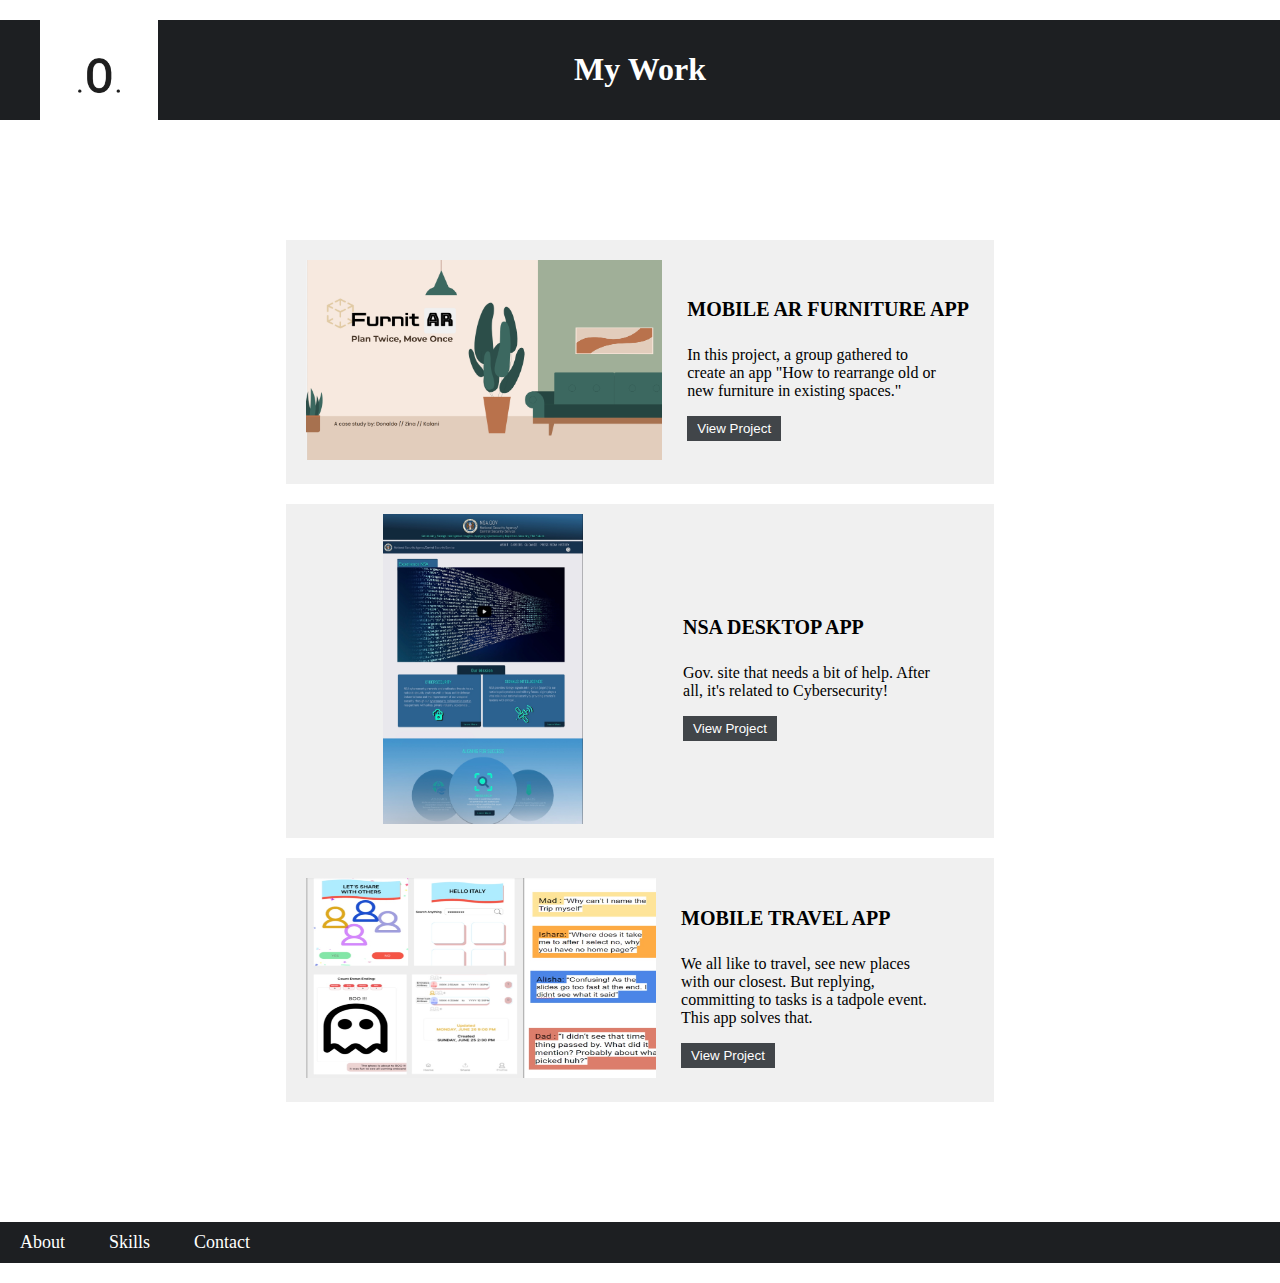
<file: index.html>
<!DOCTYPE html>
<html>
<head>
<link rel="stylesheet" type="text/css" href="css/style.css">
</head>
<body>
<div class="header">
<h1>My Work</h1>
<header class="header-logo"> 
<img src="images/K - LOGO - PORTFOLIO BOARD-2.png" height="111" >
</header>
</div>
<section>

<div class="container">
<div class="myDiv">
<div class="projectImage"><img src="images/casestudyARfurniture.png" alt="IMG_4353" height="200" ></div>
<div class="text">
<h2>MOBILE AR FURNITURE APP</h2>
<p>In this project, a group gathered to create an app "How to rearrange old or new furniture in existing spaces."</p>
<button>View Project</button>
</div></div>
<div class="myDiv">
<div class="projectImagensa"><img src="images/case study - NSA.jpg" alt="IMG_4353" height="310" width="200"></div>
<div class="text">
<h2>NSA DESKTOP APP</h2>
<p>Gov. site that needs a bit of help. After all, it's related to Cybersecurity!</p>
<button>View Project</button>
</div></div>
<div class="myDiv">
<div class="projectImage"><img src="images/case study - Thumbs up.jpg" alt="IMG_4353" height="200" width="350" ></div>
<div class="text">
<h2>MOBILE TRAVEL APP</h2>
<p>We all like to travel, see new places with our closest. But replying, committing to tasks is a tadpole event. This app solves that.</p>
<button>View Project</button>
</div></div>
</div>
</section>
</body>


<div class="menu">
<a href="#">About</a>
<a href="myskills.html">Skills</a>
<a href="#">Contact</a>
</div>


</body>
</html>
</file>
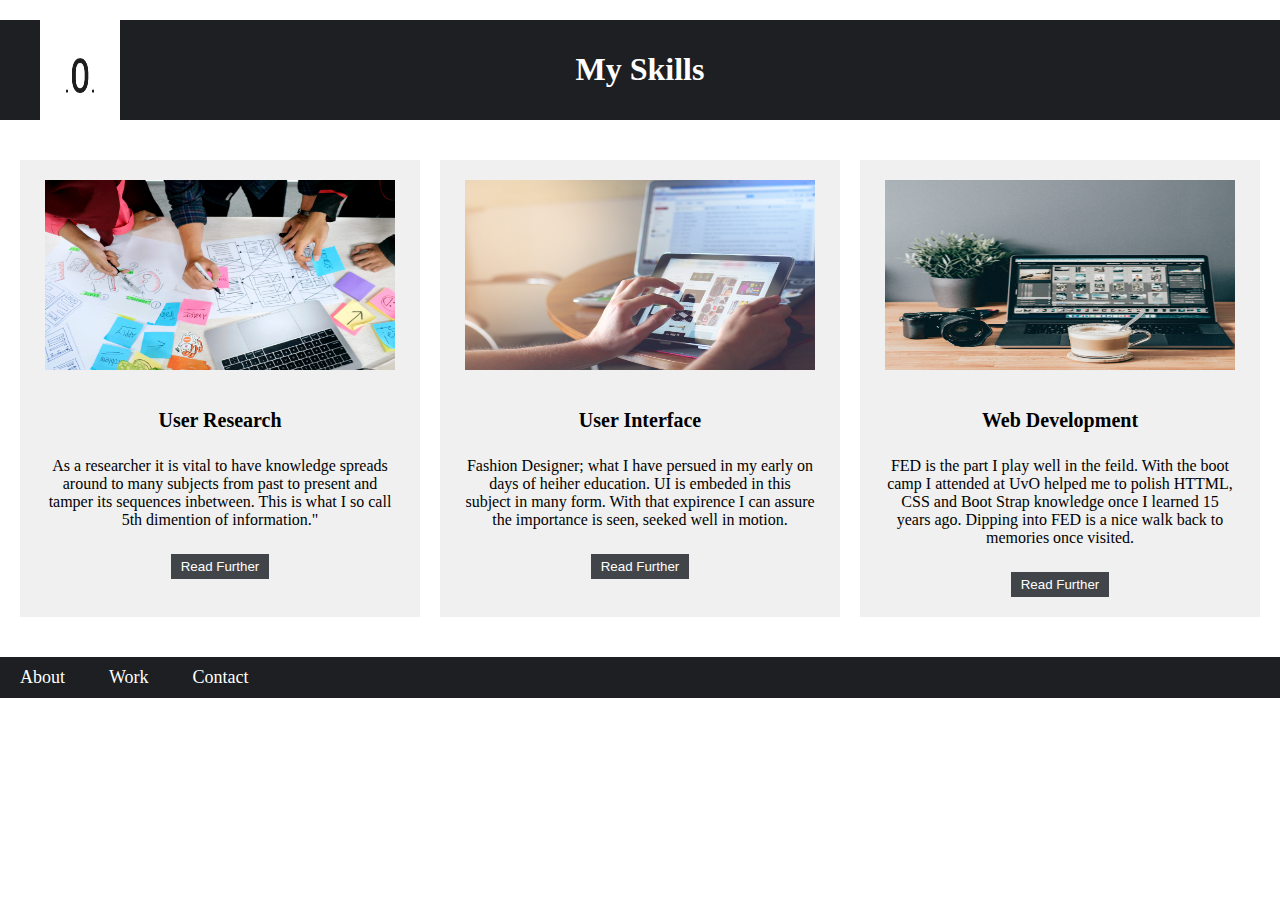
<file: My Skills/html/index.html>
<!DOCTYPE html>
<html>
<head>
<link rel="stylesheet" type="text/css" href="style.css">
</head>
<body>
<div class="header">
<h1>My Skills</h1>
<img src="images/K - LOGO - PORTFOLIO BOARD-2.png" alt="Logo" class="header-logo" height="111" >
</div>


<div class="container">
<div class="myDiv">
<img src="images/User Research.jpg" alt="IMG_4353" height="190" width="350px">
<h2>User Research</h2>
<p>As a researcher it is vital to have knowledge spreads around to many subjects from past to present and tamper its sequences inbetween. This is what I so call 5th dimention of information."</p>
<button>Read Further</button>
</div>
<div class="myDiv">
<img src="images/User Interface Design.jpg" alt="IMG_4353" height="190" width="350px">
<h2>User Interface</h2>
<p>Fashion Designer; what I have persued in my early on days of heiher education. UI is embeded in this subject in many form. With that expirence I can assure the importance is seen, seeked well in motion.</p>
<button>Read Further</button>
</div>
<div class="myDiv">
<img src="images/Web Development.jpg" alt="IMG_4353" height="190" width="350px">
<h2>Web Development</h2>
<p>FED is the part I play well in the feild. With the boot camp I attended at UvO helped me to polish HTTML, CSS and Boot Strap knowledge once I learned 15 years ago. Dipping into FED is a nice walk back to memories once visited.</p>
<button>Read Further</button>
</div>
</div>


<div class="menu">
<a href="#">About</a>
<a href="#">Work</a>
<a href="#">Contact</a>
</div>


</body>
</html>
</file>
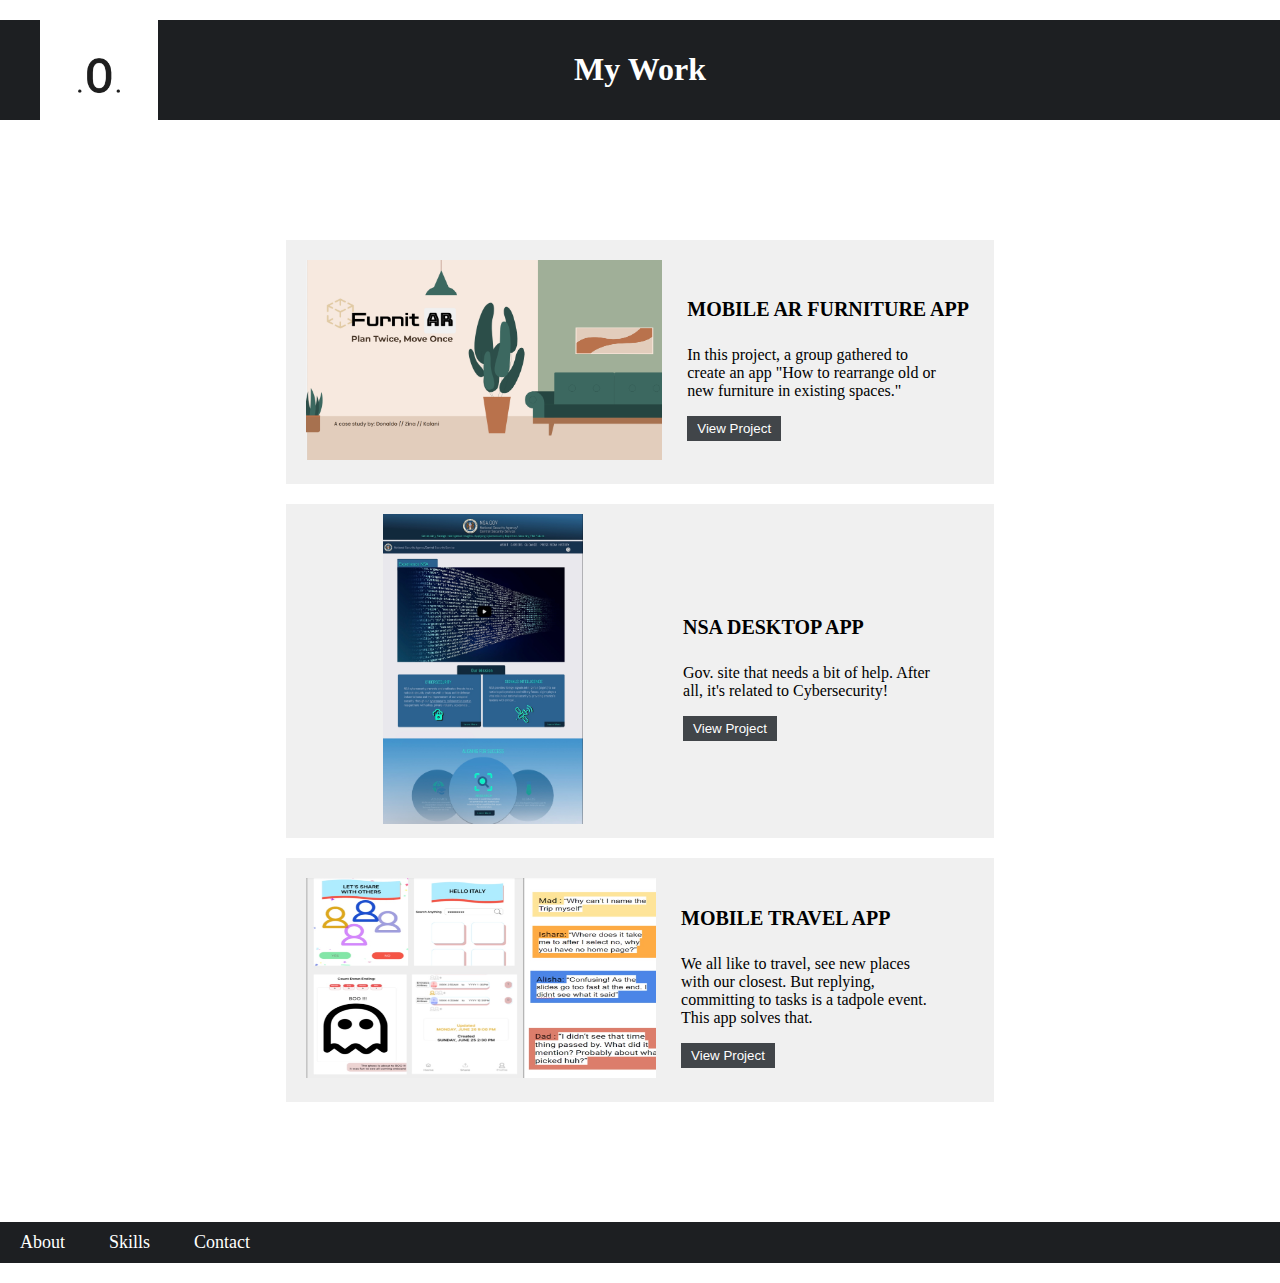
<file: My Work/html/index.html>
<!DOCTYPE html>
<html>
<head>
<link rel="stylesheet" type="text/css" href="css/style.css">
</head>
<body>
<div class="header">
<h1>My Work</h1>
<header class="header-logo"> 
<img src="images/K - LOGO - PORTFOLIO BOARD-2.png" height="111" >
</header>
</div>
<section>

<div class="container">
<div class="myDiv">
<div class="projectImage"><img src="images/casestudyARfurniture.png" alt="IMG_4353" height="200" ></div>
<div class="text">
<h2>MOBILE AR FURNITURE APP</h2>
<p>In this project, a group gathered to create an app "How to rearrange old or new furniture in existing spaces."</p>
<button>View Project</button>
</div></div>
<div class="myDiv">
<div class="projectImagensa"><img src="images/case study - NSA.jpg" alt="IMG_4353" height="310" width="200"></div>
<div class="text">
<h2>NSA DESKTOP APP</h2>
<p>Gov. site that needs a bit of help. After all, it's related to Cybersecurity!</p>
<button>View Project</button>
</div></div>
<div class="myDiv">
<div class="projectImage"><img src="images/case study - Thumbs up.jpg" alt="IMG_4353" height="200" width="350" ></div>
<div class="text">
<h2>MOBILE TRAVEL APP</h2>
<p>We all like to travel, see new places with our closest. But replying, committing to tasks is a tadpole event. This app solves that.</p>
<button>View Project</button>
</div></div>
</div>
</section>
</body>


<div class="menu">
<a href="#">About</a>
<a href="#">Skills</a>
<a href="#">Contact</a>
</div>


</body>
</html>
</file>
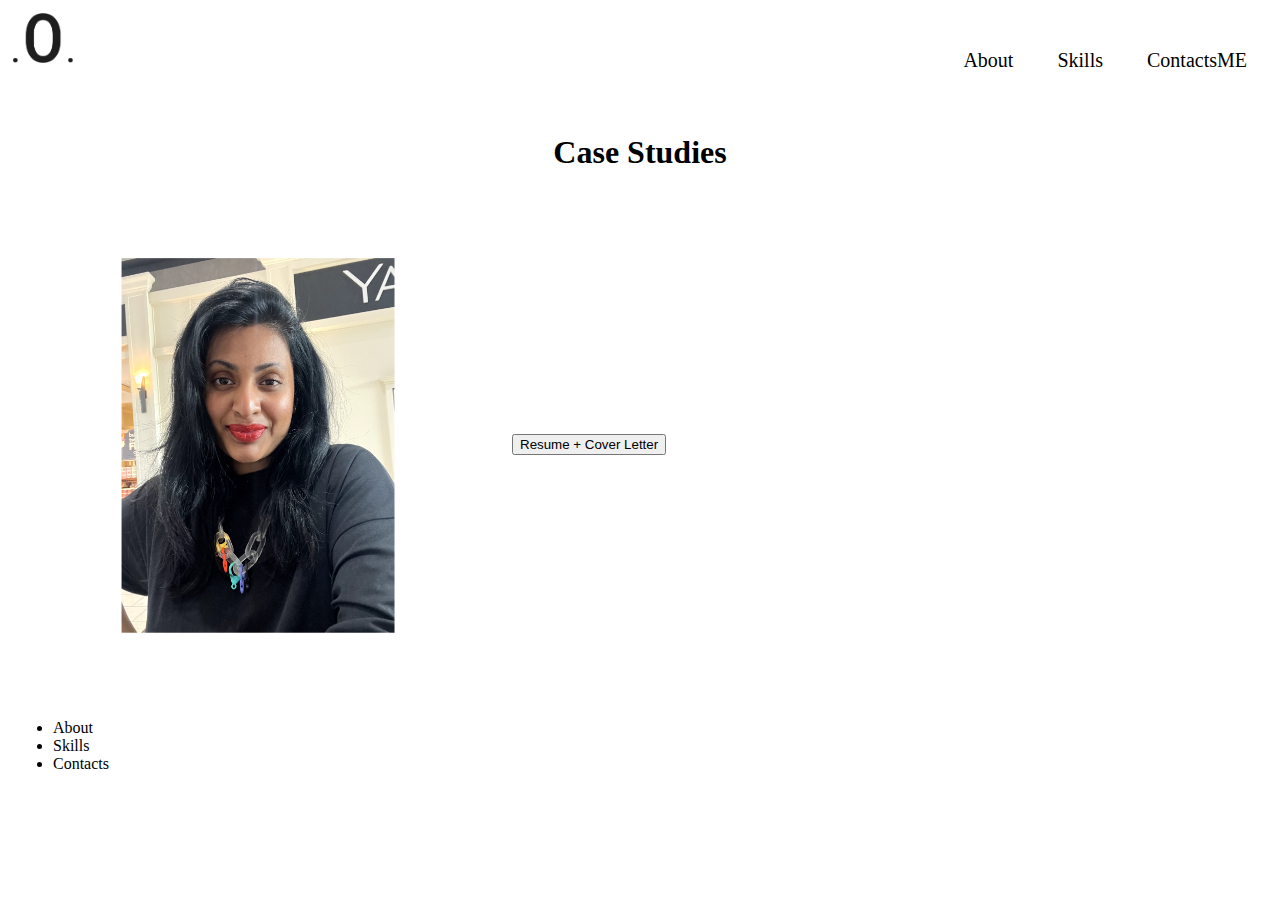
<file: 17 Module SUB/hw-17-sub/HOMEWORK 17/code/UX_UI_HW_17/index.html>
<!DOCTYPE html> 
<html>
    <head>
        <link rel="stylesheet" type="text/css" href="css/style.css">

      </head>
<head>
    <title>UX_UI_HW_17</title>
</head>


<body>
    <header class="nav">
        <div class="inline-block">
            <div class="logo">
                <img src="images/KalaniLogo.png" height="50">
            </div>
        </div>
       
        <nav class="inline-block">
            <ul>
                <li>About</li>
                <li>Skills</li>
                <li>ContactsME</li>
              </ul>   
        </nav>
    </header>
<section1>
    <h1>Case Studies</h1>
</section1>

        <section2 class="heroimg">
     
            <div class="images">
            <img src="images/K - PHOTO-PORTFOLIO .png"width="400" height="505" style="vertical-align:middle;margin:0px 50px">
       <button>Resume + Cover Letter</button>

        </div>
        </section2>
    
        <footer class="navFooter"> 
            <div class="inline-block">
            </div>

            <nav1 class="inline-block">
                <ul>
                    <li>About</li>
                    <li>Skills</li>
                    <li>Contacts</li>
                  </ul>   
            </nav1>
           </footer>


</body>
</html>
</file>
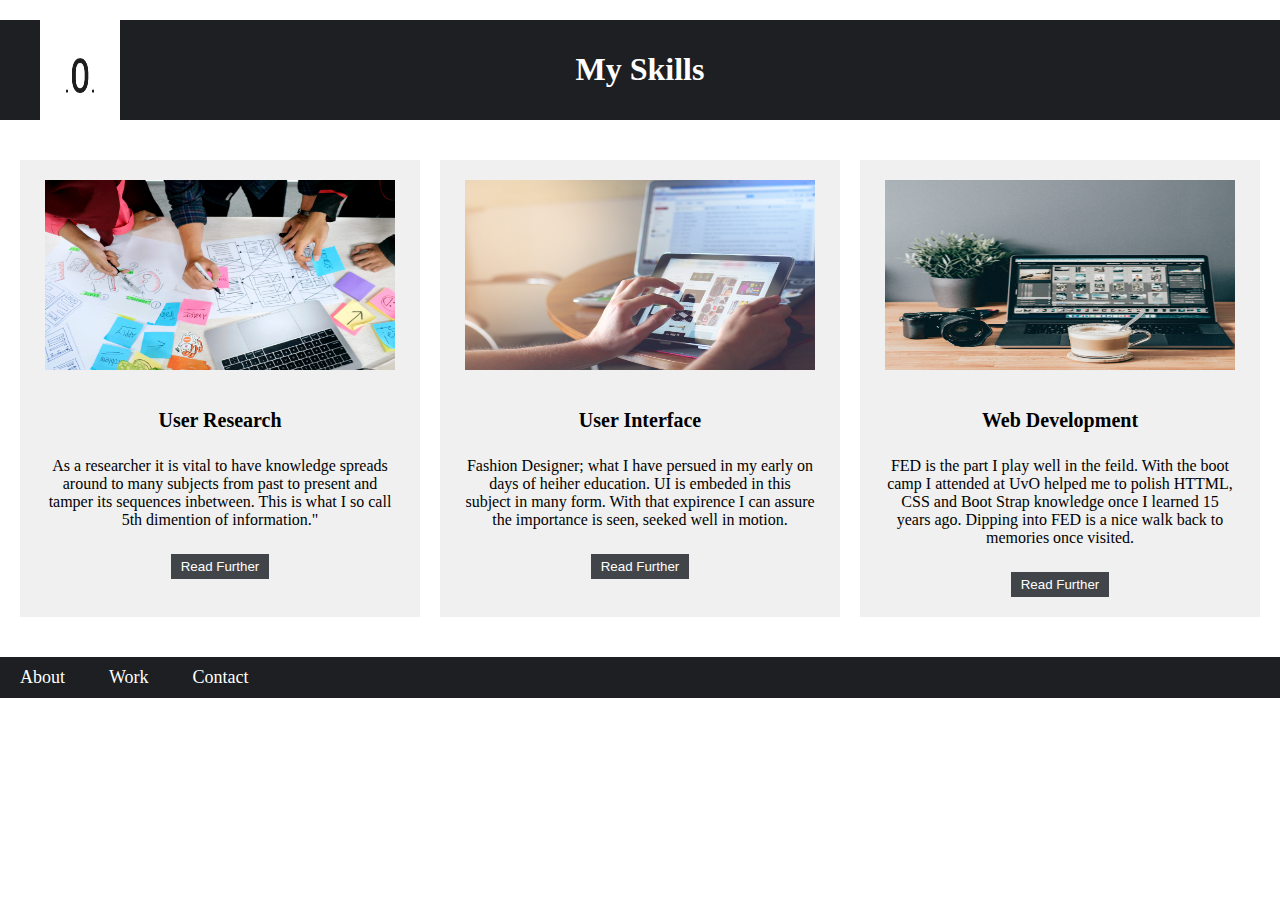
<file: myskills.html>
<!DOCTYPE html>
<html>
<head>
<link rel="stylesheet" type="text/css" href="css/skillstyle.css">
</head>
<body>
<div class="header">
<h1>My Skills</h1>
<img src="images/K - LOGO - PORTFOLIO BOARD-2.png" alt="Logo" class="header-logo" height="111" >
</div>


<div class="container">
<div class="myDiv">
<img src="images/User Research.jpg" alt="IMG_4353" height="190" width="350px">
<h2>User Research</h2>
<p>As a researcher it is vital to have knowledge spreads around to many subjects from past to present and tamper its sequences inbetween. This is what I so call 5th dimention of information."</p>
<button>Read Further</button>
</div>
<div class="myDiv">
<img src="images/User Interface Design.jpg" alt="IMG_4353" height="190" width="350px">
<h2>User Interface</h2>
<p>Fashion Designer; what I have persued in my early on days of heiher education. UI is embeded in this subject in many form. With that expirence I can assure the importance is seen, seeked well in motion.</p>
<button>Read Further</button>
</div>
<div class="myDiv">
<img src="images/Web Development.jpg" alt="IMG_4353" height="190" width="350px">
<h2>Web Development</h2>
<p>FED is the part I play well in the feild. With the boot camp I attended at UvO helped me to polish HTTML, CSS and Boot Strap knowledge once I learned 15 years ago. Dipping into FED is a nice walk back to memories once visited.</p>
<button>Read Further</button>
</div>
</div>


<div class="menu">
<a href="#">About</a>
<a href="index.html">Work</a>
<a href="#">Contact</a>
</div>


</body>
</html>
</file>
<file: css/style.css>
body { 
  display: flex;
    flex-direction: column;
    align-items: center;
    min-height: 100vh;
    margin: 0;
  }
  
  
  .header {
    width: 100%;
    background-color: rgb(29, 31, 34);
    color: white;
    text-align: center;
    padding: 10px 0;
    margin: 20px;
    position: relative;
  }
  
  
  .header-logo {
    position: absolute;
    top: 0;
    left: 40px; /* Adjust the left position as needed */
    z-index: 1;
    width: 80px; /* Adjust the width as needed */
  }
  
  
  .container {
    display: flex;
    flex-direction: column;
    margin: 100px auto;
    gap: 20px;
  }
  
  
  .myDiv {
    display: flex;
    flex: 1;
    padding: 10px;
    background-color: #f0f0f0;
    align-items: center;
    cursor: pointer;
  }
  
  
  .projectImage {
    float: center;
   padding: 10px;
  }

  .projectImagensa {
    float: left;
   margin-left: 87px;
   margin-right: 85px;
  }


  .text h2 {
    font-size: 20px;
    margin: 15px;
  }

  .text p {
    font-size: 16px;
    margin-left: 15px;
    margin-top: 25px;
    width: 250px;
  }
  
  .myDiv:hover {
    background-color: #ddd;
  }
   
  
  button {
    padding: 5px 10px;
    background-color: #414549;
    color: #fff;
    border: none;
    cursor: pointer;
    margin-left: 15px;
  }
  
  
  button:hover {
    background-color: #0056b3;
  }
  
  
  .menu {
    width: 100%;
    background-color: rgb(29, 31, 34);
    justify-content: space-between; /* Spread the menu items to the full width */
    align-items: center;
    color: white;
    padding: 10px 0;
    margin: 20px;
   
  }
  
  
  .menu a {
    text-decoration: none;
    color: white;
    font-size: 18px;
    margin: 0 20px;
  }
  
  
  .menu a:hover {
    text-decoration: underline;
  }
</file>
<file: My Skills/html/style.css>
body {
  display: flex;
  flex-direction: column;
  align-items: center;
  min-height: 100vh;
  margin: 0;
}


.header {
  width: 100%;
  background-color: rgb(29, 31, 34);
  color: white;
  text-align: center;
  padding: 10px 0;
  margin: 20px;
  position: relative;
}


.header-logo {
  position: absolute;
  top: 0;
  left: 40px; /* Adjust the left position as needed */
  z-index: 1;
  width: 80px; /* Adjust the width as needed */
}


.container {
  display: flex;
  flex-direction: row;
  gap: 20px;
  padding: 20px;
}


.myDiv {
  flex: 1;
  padding: 20px;
  background-color: #f0f0f0;
  text-align: center;
  cursor: pointer;
}


.myDiv:hover {
  background-color: #ddd;
}


h2 {
  font-size: 20px;
  padding-top: 30px;
  margin: 5px;
}


p {
  font-size: 16px;
  padding-top: 20px;
  margin: 5px;
}


button {
  padding: 5px 10px;
  margin-top: 20px;
  background-color: #414549;
  color: #fff;
  border: none;
  cursor: pointer;
}


button:hover {
  background-color: #0056b3;
}


.menu {
  width: 100%;
  background-color: rgb(29, 31, 34);
  justify-content: space-between; /* Spread the menu items to the full width */
  align-items: center;
  color: white;
  padding: 10px 0;
  margin: 20px;
 
}


.menu a {
  text-decoration: none;
  color: white;
  font-size: 18px;
  margin: 0 20px;
}


.menu a:hover {
  text-decoration: underline;
}
</file>
<file: My Work/html/css/style.css>
body { 
  display: flex;
    flex-direction: column;
    align-items: center;
    min-height: 100vh;
    margin: 0;
  }
  
  
  .header {
    width: 100%;
    background-color: rgb(29, 31, 34);
    color: white;
    text-align: center;
    padding: 10px 0;
    margin: 20px;
    position: relative;
  }
  
  
  .header-logo {
    position: absolute;
    top: 0;
    left: 40px; /* Adjust the left position as needed */
    z-index: 1;
    width: 80px; /* Adjust the width as needed */
  }
  
  
  .container {
    display: flex;
    flex-direction: column;
    margin: 100px auto;
    gap: 20px;
  }
  
  
  .myDiv {
    display: flex;
    flex: 1;
    padding: 10px;
    background-color: #f0f0f0;
    align-items: center;
    cursor: pointer;
  }
  
  
  .projectImage {
    float: center;
   padding: 10px;
  }

  .projectImagensa {
    float: left;
   margin-left: 87px;
   margin-right: 85px;
  }


  .text h2 {
    font-size: 20px;
    margin: 15px;
  }

  .text p {
    font-size: 16px;
    margin-left: 15px;
    margin-top: 25px;
    width: 250px;
  }
  
  .myDiv:hover {
    background-color: #ddd;
  }
   
  
  button {
    padding: 5px 10px;
    background-color: #414549;
    color: #fff;
    border: none;
    cursor: pointer;
    margin-left: 15px;
  }
  
  
  button:hover {
    background-color: #0056b3;
  }
  
  
  .menu {
    width: 100%;
    background-color: rgb(29, 31, 34);
    justify-content: space-between; /* Spread the menu items to the full width */
    align-items: center;
    color: white;
    padding: 10px 0;
    margin: 20px;
   
  }
  
  
  .menu a {
    text-decoration: none;
    color: white;
    font-size: 18px;
    margin: 0 20px;
  }
  
  
  .menu a:hover {
    text-decoration: underline;
  }
</file>
<file: 17 Module SUB/hw-17-sub/HOMEWORK 17/code/UX_UI_HW_17/css/style.css>
.logo {
    float: left;
}


  .nav {
    text-align: right;
    padding: 5px;
  }

  .navFooter {
    text-align: left;
    list-style: none;
    display: inline-block;
    padding: 5px;
  }


.section1 {
    outline: 1px solid red;
}

h1 {
    text-align: center;
    color:black;
  }

  .nav li {
    display: inline-block;
    font-size: 20px;
    padding: 20px;
  }
  img.b {
    vertical-align: text-top;
  }

  span.c {
    display: block;
    width: 100px;
    height: 100px;
    padding: 5px;
    border: 1px solid blue;    
    background-color: yellow; 
  }

  .myDiv {
    border: 5px outset red;
    background-color: lightblue; 
    text-align: center;
  }
  img { 
    display: inline-block;
  }
</file>
<file: css/skillstyle.css>
body {
  display: flex;
  flex-direction: column;
  align-items: center;
  min-height: 100vh;
  margin: 0;
}


.header {
  width: 100%;
  background-color: rgb(29, 31, 34);
  color: white;
  text-align: center;
  padding: 10px 0;
  margin: 20px;
  position: relative;
}


.header-logo {
  position: absolute;
  top: 0;
  left: 40px; /* Adjust the left position as needed */
  z-index: 1;
  width: 80px; /* Adjust the width as needed */
}


.container {
  display: flex;
  flex-direction: row;
  gap: 20px;
  padding: 20px;
}


.myDiv {
  flex: 1;
  padding: 20px;
  background-color: #f0f0f0;
  text-align: center;
  cursor: pointer;
}


.myDiv:hover {
  background-color: #ddd;
}


h2 {
  font-size: 20px;
  padding-top: 30px;
  margin: 5px;
}


p {
  font-size: 16px;
  padding-top: 20px;
  margin: 5px;
}


button {
  padding: 5px 10px;
  margin-top: 20px;
  background-color: #414549;
  color: #fff;
  border: none;
  cursor: pointer;
}


button:hover {
  background-color: #0056b3;
}


.menu {
  width: 100%;
  background-color: rgb(29, 31, 34);
  justify-content: space-between; /* Spread the menu items to the full width */
  align-items: center;
  color: white;
  padding: 10px 0;
  margin: 20px;
 
}


.menu a {
  text-decoration: none;
  color: white;
  font-size: 18px;
  margin: 0 20px;
}


.menu a:hover {
  text-decoration: underline;
}
</file>
